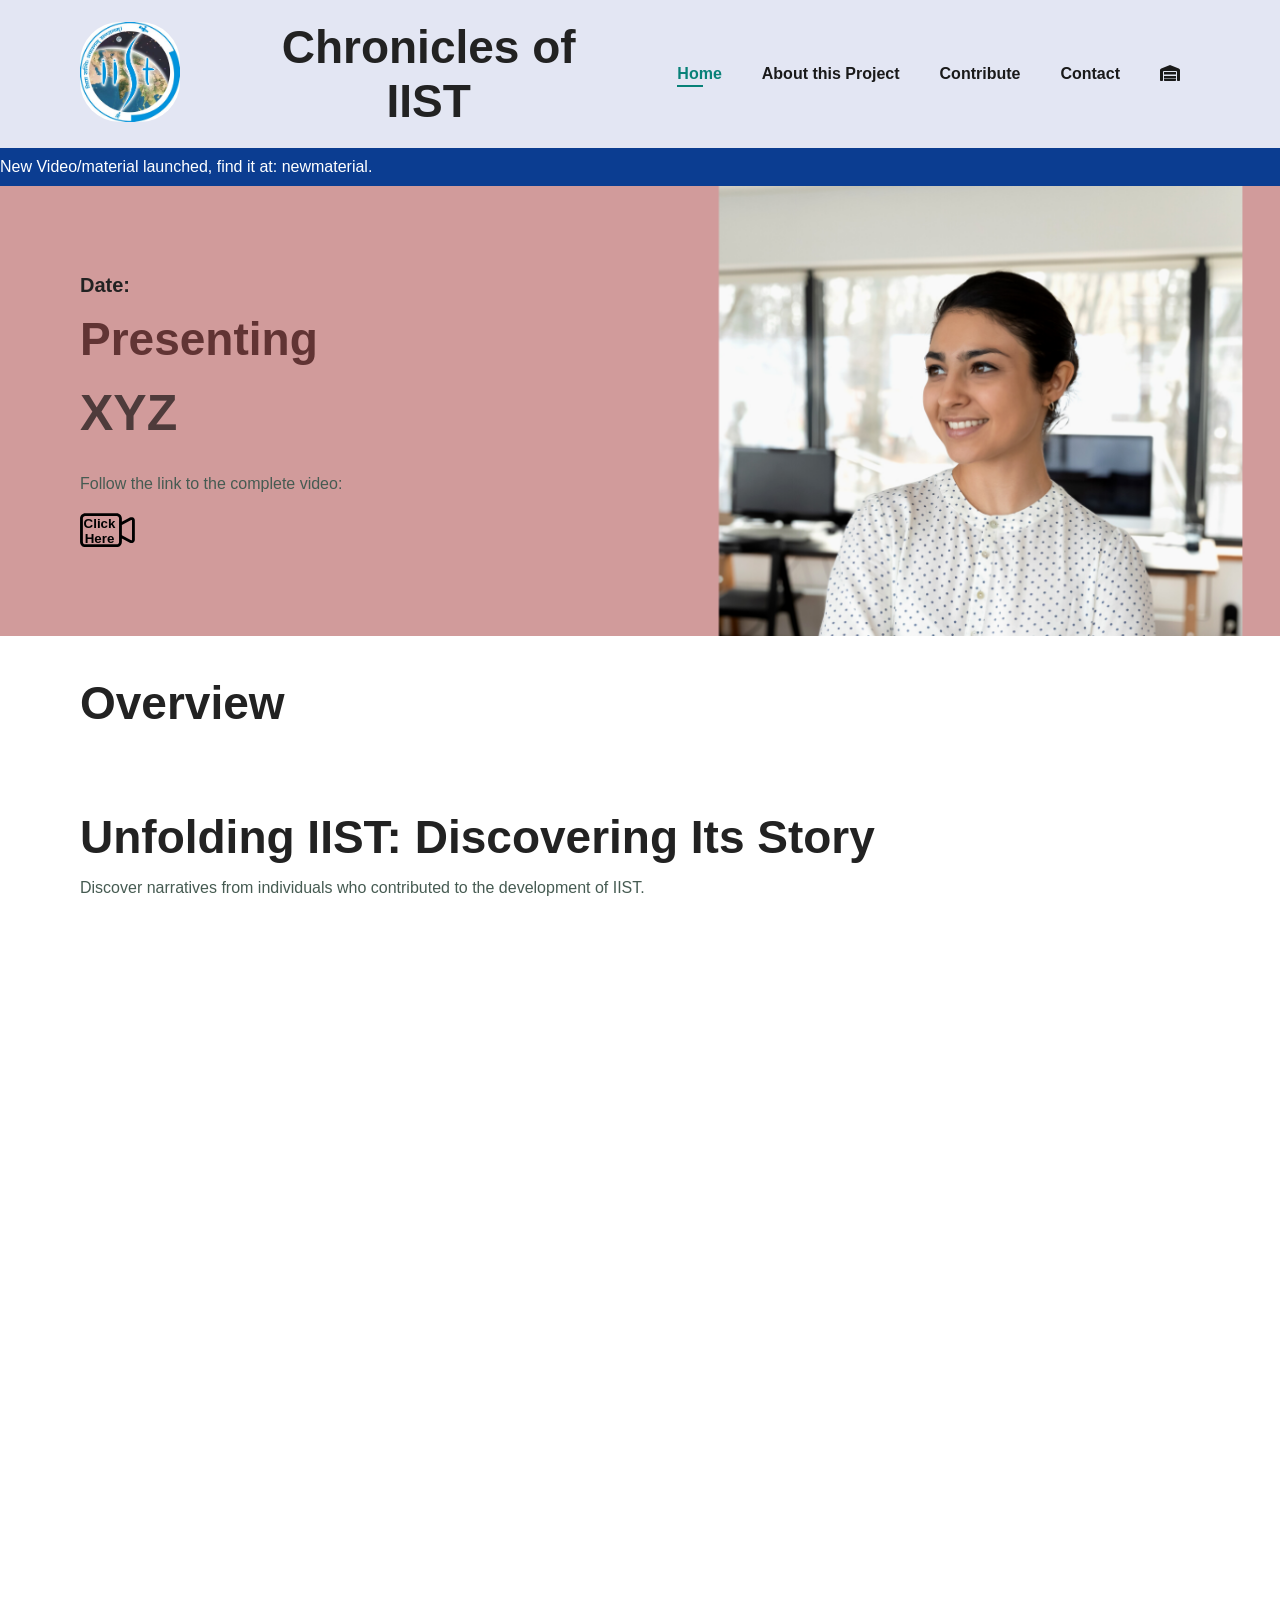
<file: Index.html>
<!DOCTYPE html>
<html lang = "en">

<head>
    <meta charset="UTF-8">
    <meta http-equiv="X-UA-Compatible" contents="IE=edge">
    <meta name="viewport" content="width=device-width,initial-scale=1.0">
    <title>Practice</title>
    <link rel="stylesheet" href="style.css">
    <link rel="stylesheet" href="https://cdnjs.cloudflare.com/ajax/libs/font-awesome/6.6.0/css/all.min.css">
    <link href="https://fonts.googleapis.com/icon?family=Material+Icons" rel="stylesheet">
</head>
<body>
    <section id = "header">
        <a href="#"><img src="logo.jpeg" class = "logo"  alt=""> </a>
        <div class="title">
            <h2>Chronicles of IIST</h2>
        </div>
        <div>
            <ul id="navbar">
                <li><a class = "active" href="index.html">Home</a></li>
                <li><a href="about.html">About this Project</a></li>
                <li><a href="blog.html">Contribute</a></li>
                <li><a href="contact.html">Contact</a></li>
                <li><a href="https://www.iist.ac.in/"><i class="fas fa-warehouse"></i></a></li>
            </ul>
        </div>
    </section>
   <div class="announcement-bar">
    New Video/material launched, find it at: newmaterial.
        </div>
    </div>
    <section class="hero">
        <h4>Date: </h4>
        <h2>Presenting</h2>
        <h1>XYZ</h1>
        <p>Follow the link to the complete video: </p>
        <button>Click Here</button>
    </section>

    <section id="archives" class="section-p1">
      <h2>Overview</h2>
    </section>

    <section id ="More" class="section-p1">
        <h2>Unfolding IIST: Discovering Its Story</h2>
        <p>Discover narratives from individuals who contributed to the development of IIST.</p>
        <div class ="pro-container">
            <div class = "pro">
                <img src="Man.png">
                <div class ="des">
                    <span><b>Title</b> </span>
                    <h5>Name of the person</h5>
                    <a href="a"><i class="fas fa-arrow-right"></i></a>
                </div>
            </div>
      
        
            <div class = "pro">
                <img src="Man.png">
                <div class ="des">
                    <span><b>Title</b> </span>
                    <h5>Name of the person</h5>
                    <a href="a"><i class="fas fa-arrow-right"></i></a>
                </div>
            </div>
        
            <div class = "pro">
                <img src="Man.png">
                <div class ="des">
                    <span><b>Title</b> </span>
                    <h5>Name of the person</h5>
                    <a href="a"><i class="fas fa-arrow-right"></i></a>
                </div>
            </div>
        
            <div class = "pro">
                <img src="Man.png">
                <div class ="des">
                    <span><b>Title</b> </span>
                    <h5>Name of the person</h5>
                    <a href="a"><i class="fas fa-arrow-right"></i></a>
                </div>
            </div>
        </div>
    </section>
    

</section>
<section id="florafauna" class="section-p1">
    <h2>Flora and Fauna @IIST</h2>
    <p>In this section, you can explore the diverse plants and animals that bring life and vibrancy to the campus.</p>
    <div class="container">
        <div class="card__container">
            <article class="card__article">
                <img src="bird.png" alt="Sparrow" class="card__img">

                <div class="card__data">
                    <span class="card__description">Scientic Name </span>
                    <h2 class="card__title">Name</h2> 
                    <a href="#" class="card__button">Read More</a>
                    
                </div>
            </article>
           
            <article class="card__article">
                <img src="bird.png" alt="Sparrow" class="card__img">

                <div class="card__data">
                    <span class="card__description"> Scientic Name</span>
                    <h2 class="card__title">name</h2> 
                    <a href="#" class="card__button">Read More</a>
                    
                </div>
            </article>

         <article class="card__article">
                <img src="bird.png" alt="Sparrow" class="card__img">

                <div class="card__data">
                    <span class="card__description">Scientific name</span>
                    <h2 class="card__title">name</h2> 
                    <a href="#" class="card__button">Read More</a>
                    
                </div>
            </article>
        </div>
    </div>
</section>
<script src="script.js">
    </script>
</body>
</html>
</file>
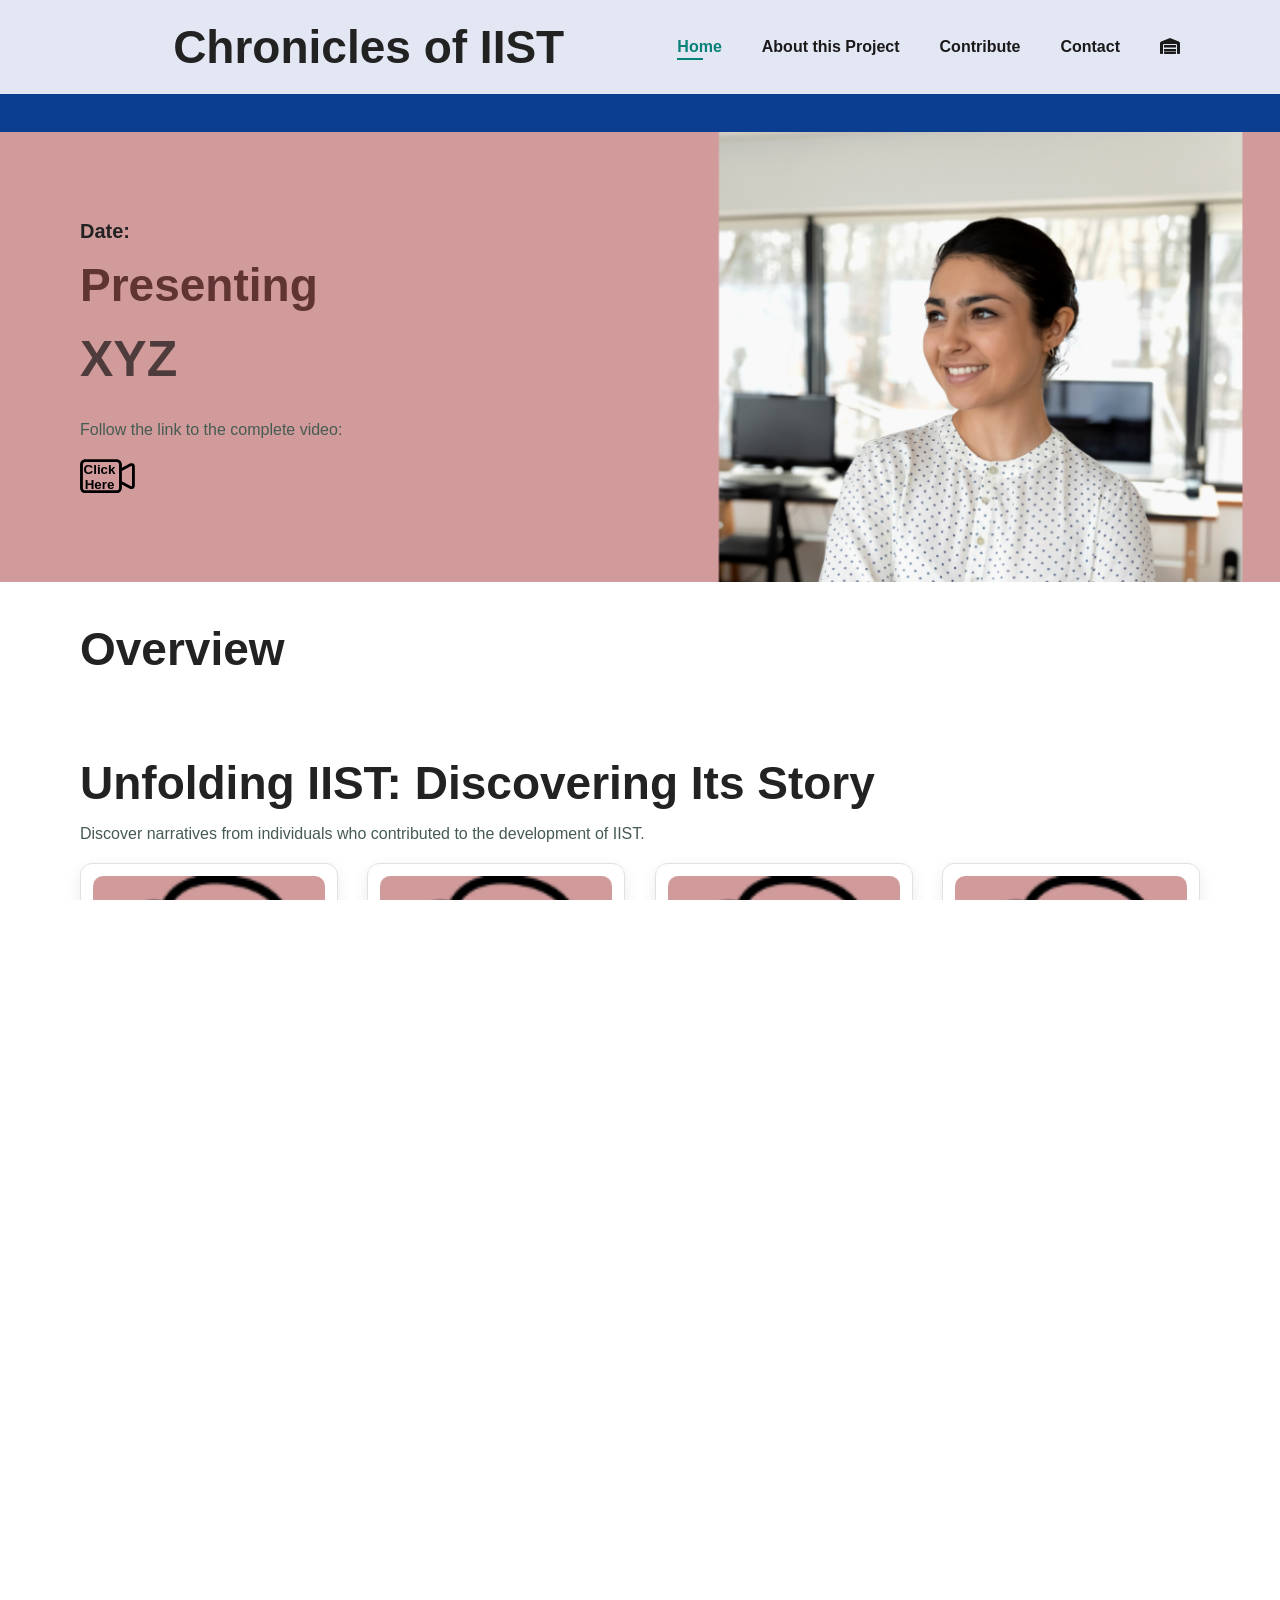
<file: index.html>
<!DOCTYPE html>
<html lang = "en">

<head>
    <meta charset="UTF-8">
    <meta http-equiv="X-UA-Compatible" contents="IE=edge">
    <meta name="viewport" content="width=device-width,initial-scale=1.0">
    <title>Practice</title>
    <link rel="stylesheet" href="style.css">
    <link rel="stylesheet" href="https://cdnjs.cloudflare.com/ajax/libs/font-awesome/6.6.0/css/all.min.css">
    <link href="https://fonts.googleapis.com/icon?family=Material+Icons" rel="stylesheet">
</head>
<body>
    <section id = "header">
       
        <div class="title">
            <h2>Chronicles of IIST</h2>
        </div>
        <div>
            <ul id="navbar">
                <li><a class = "active" href="index.html">Home</a></li>
                <li><a href="about.html">About this Project</a></li>
                <li><a href="blog.html">Contribute</a></li>
                <li><a href="contact.html">Contact</a></li>
                <li><a href="https://www.iist.ac.in/" alt = "Photo Gallery"><i class="fas fa-warehouse"></i></a></li>
            </ul>
        </div>
    </section>
   <div class="announcement-bar">
       <div class="announcement-text">
            New Video/material launched, find it at: newmaterial.
       </div>
    </div>
    </div>
    <section class="hero">
        <h4>Date: </h4>
        <h2>Presenting</h2>
        <h1>XYZ</h1>
        <p>Follow the link to the complete video: </p>
        <button>Click Here</button>
    </section>

    <section id="archives" class="section-p1">
      <h2>Overview</h2>
    </section>

    <section id ="More" class="section-p1">
        <h2>Unfolding IIST: Discovering Its Story</h2>
        <p>Discover narratives from individuals who contributed to the development of IIST.</p>
        <div class ="pro-container">
            <div class = "pro">
                <img src="Man.png">
                <div class ="des">
                    <span><b>Title</b> </span>
                    <h5>Name of the person</h5>
                    <a href="a"><i class="fas fa-arrow-right"></i></a>
                </div>
            </div>
      
        
            <div class = "pro">
                <img src="Man.png">
                <div class ="des">
                    <span><b>Title</b> </span>
                    <h5>Name of the person</h5>
                    <a href="a"><i class="fas fa-arrow-right"></i></a>
                </div>
            </div>
        
            <div class = "pro">
                <img src="Man.png">
                <div class ="des">
                    <span><b>Title</b> </span>
                    <h5>Name of the person</h5>
                    <a href="a"><i class="fas fa-arrow-right"></i></a>
                </div>
            </div>
        
            <div class = "pro">
                <img src="Man.png">
                <div class ="des">
                    <span><b>Title</b> </span>
                    <h5>Name of the person</h5>
                    <a href="a"><i class="fas fa-arrow-right"></i></a>
                </div>
            </div>
        </div>
    </section>
    

</section>
<section id="florafauna" class="section-p1">
    <h2>Flora and Fauna @IIST</h2>
    <p>In this section, you can explore the diverse plants and animals that bring life and vibrancy to the campus.</p>
    <div class="slider-wrapper">
    <div class="container">
        <div class="card__container">
            <article class="card__article">
                <img src="bird.png" alt="Sparrow" class="card__img">

                <div class="card__data">
                    <span class="card__description">Eudynamys scolopaceus</span>
                    <h2 class="card__title">Asian Koel</h2> 
                    <a href="IndianKoel.html" class="card__button">Read More</a>
                    
                </div>
            </article>
           
            <article class="card__article">
                <img src="bird.png" alt="Sparrow" class="card__img">

                <div class="card__data">
                    <span class="card__description">Dinopium benghalense</span>
                    <h2 class="card__title"style="line-height: 1.3;">Black-rumped Flameback</h2> 
                    <a href="black-rumpedflameback.html" class="card__button">Read More</a>
                    
                </div>
            </article>

         <article class="card__article">
                <img src="bird.png" alt="Sparrow" class="card__img">

                <div class="card__data">
                    <span class="card__description">Acridotheres tristis</span>
                    <h2 class="card__title">Common Myna</h2> 
                    <a href="myna.html" class="card__button">Read More</a>
                    
                </div>
            </article>
        <article class="card__article">
                <img src="bird.png" alt="Sparrow" class="card__img">

                <div class="card__data">
                    <span class="card__description"> Orthotomus sutorius</span>
                    <h2 class="card__title">Common Tailorbird</h2> 
                    <a href="tailorbird.html" class="card__button">Read More</a>
                    
                </div>
            </article>
        <article class="card__article">
                <img src="bird.png" alt="Sparrow" class="card__img">

                <div class="card__data">
                    <span class="card__description">Bubulcus coromandus</span>
                    <h2 class="card__title">Eastern Cattle Egret</h2> 
                    <a href="cattle.html" class="card__button">Read More</a>
                    
                </div>
            </article>
        <article class="card__article">
                <img src="bird.png" alt="Sparrow" class="card__img">

                <div class="card__data">
                    <span class="card__description">Treron affinis</span>
                    <h2 class="card__title"style="line-height: 1.3";>Gray-fronted Green Pigeon</h2> 
                    <a href="pigeongreen.html" class="card__button">Read More</a>
                    
                </div>
            </article>
        </div>
    </div>
<button class="slider-btnprev" aria-label="Previous">‹</button>
<button class="slider-btnnext" aria-label="Next">›</button>
</section>
<script>
document.addEventListener('DOMContentLoaded', () => {
    const container = document.querySelector('.card__container');
    const cards = document.querySelectorAll('.card__article');
    const prevBtn = document.querySelector('.slider-btnprev');
    const nextBtn = document.querySelector('.slider-btnnext');

    let currentIndex = 0;

    function updateSlider() {
        if (cards.length === 0) return;

        const cardWidth = cards[0].offsetWidth;
        // Get the actual gap from CSS
        const gap = parseFloat(getComputedStyle(container).gap) || 0;
        const scrollAmount = currentIndex * (cardWidth + gap);

        container.style.transform = `translateX(-${scrollAmount}px)`;

        // Button States
        prevBtn.style.opacity = currentIndex === 0 ? "0.3" : "1";
        prevBtn.style.pointerEvents = currentIndex === 0 ? "none" : "auto";

        const visibleCards = Math.floor(document.querySelector('.container').offsetWidth / cardWidth);
        const maxIndex = cards.length - visibleCards;
        
        nextBtn.style.opacity = currentIndex >= maxIndex ? "0.3" : "1";
        nextBtn.style.pointerEvents = currentIndex >= maxIndex ? "none" : "auto";
    }

    nextBtn.addEventListener('click', () => {
        const cardWidth = cards[0].offsetWidth;
        const visibleCards = Math.floor(document.querySelector('.container').offsetWidth / cardWidth);
        if (currentIndex < cards.length - visibleCards) {
            currentIndex++;
            updateSlider();
        }
    });

    prevBtn.addEventListener('click', () => {
        if (currentIndex > 0) {
            currentIndex--;
            updateSlider();
        }
    });

    window.addEventListener('resize', updateSlider);
    updateSlider();
});
</script>
</body>
</html>
</file>
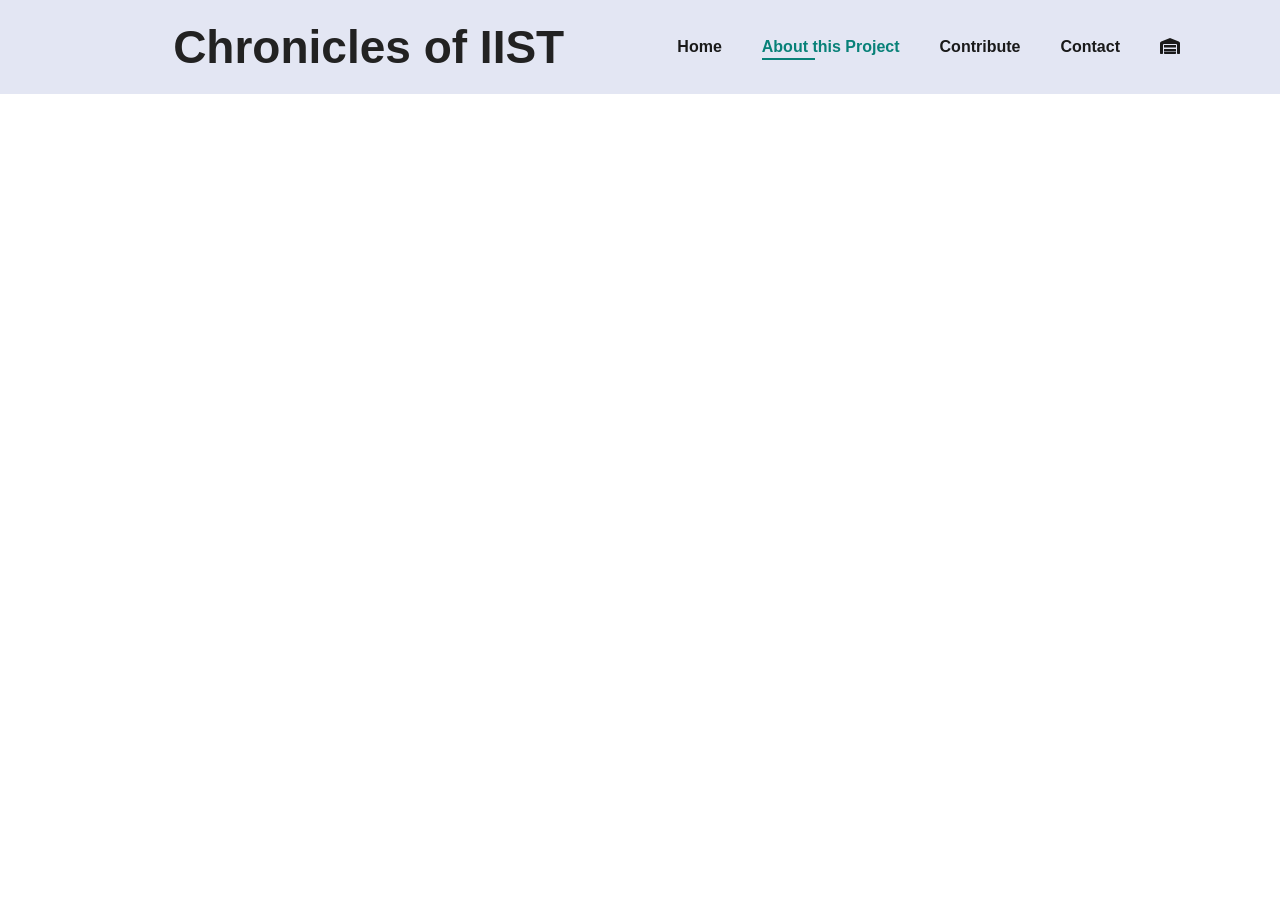
<file: about.html>
<!DOCTYPE html>
<html lang = "en">
    <head>
    <meta charset="UTF-8">
    <meta http-equiv="X-UA-Compatible" contents="IE=edge">
    <meta name="viewport" content="width=device-width,initial-scale=1.0">
    <title>Practice</title>
    <link rel="stylesheet" href="style.css">
    <link rel="stylesheet" href="https://cdnjs.cloudflare.com/ajax/libs/font-awesome/6.6.0/css/all.min.css">
    </head>
<body>
    <section id = "header">
        <div class = "title">
           <h2>Chronicles of IIST</h2> 
        </div>
        <div>
            <ul id="navbar">
                <li><a href="index.html">Home</a></li>
                <li><a class = "active" href="about.html">About this Project</a></li>
                <li><a href="blog.html">Contribute</a></li>
                <li><a href="contact.html">Contact</a></li>
                <li><a href="https://www.iist.ac.in/"><i class="fas fa-warehouse"></i></a></li>
            </ul>
        </div>
        
    </section>
</body>
</html>
</file>
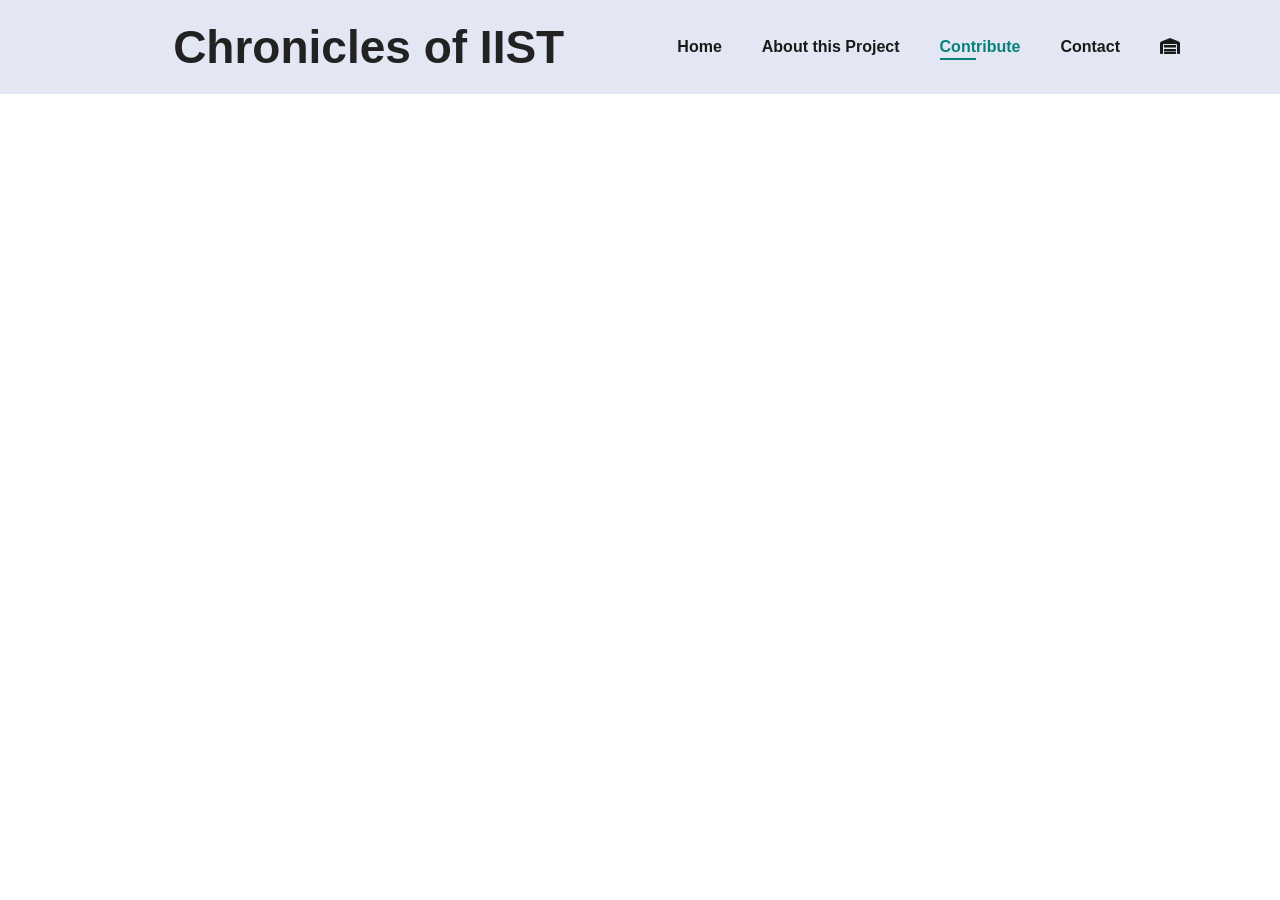
<file: blog.html>
<!DOCTYPE html>
<html>
    <head lang="en">
        <meta charset="UTF-8">
        <meta http-equiv="X-UA-Compatible" contents="IE=edge">
        <meta name="viewport" content="width=device-width,initial-scale=1.0">
        <title>Practice</title>
        <link rel="stylesheet" href="style.css">
        <link rel="stylesheet" href="https://cdnjs.cloudflare.com/ajax/libs/font-awesome/6.6.0/css/all.min.css">
    </head>
    <body>
        <section id = "header">
        <div class = "title">
            <h2>Chronicles of IIST</h2>
        </div>
        <div>
            <ul id="navbar">
                <li><a href="index.html">Home</a></li>
                <li><a href="about.html">About this Project</a></li>
                <li><a href="blog.html" class = "active">Contribute</a></li>
                <li><a href="contact.html">Contact</a></li>
                <li><a href="https://www.iist.ac.in/"><i class="fas fa-warehouse"></i></a></li>
            </ul>
        </div>
        </section>

        <script src="script.js"></script>
    </body>
</html>
</file>
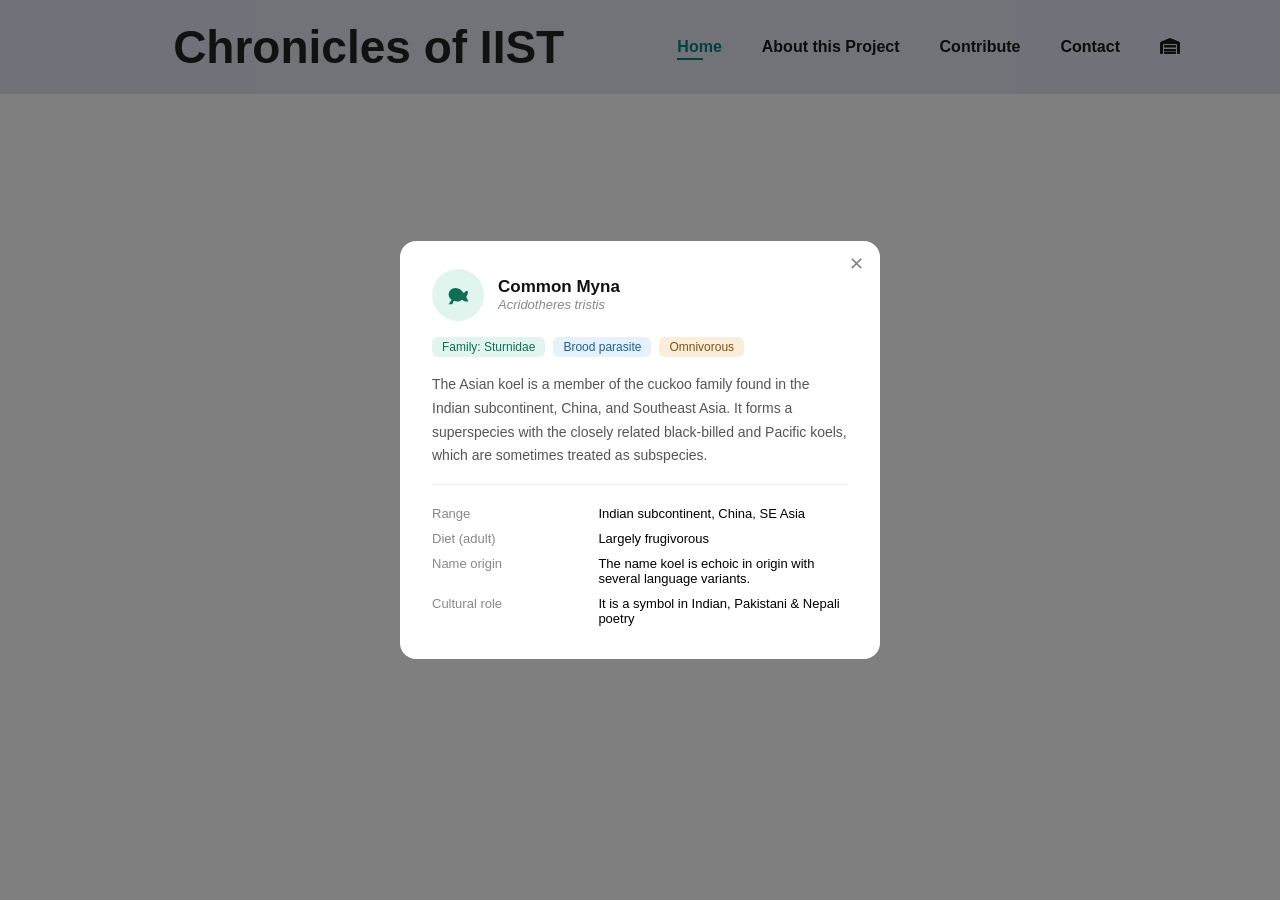
<file: cattle.html>
<!DOCTYPE html>
<html lang = "en">

<head>
    <meta charset="UTF-8">
    <meta http-equiv="X-UA-Compatible" contents="IE=edge">
    <meta name="viewport" content="width=device-width,initial-scale=1.0">
    <title>Practice</title>
    <link rel="stylesheet" href="style.css">
    <link rel="stylesheet" href="https://cdnjs.cloudflare.com/ajax/libs/font-awesome/6.6.0/css/all.min.css">
    <link href="https://fonts.googleapis.com/icon?family=Material+Icons" rel="stylesheet">
</head>
<body>
    <section id = "header">
       
        <div class="title">
            <h2>Chronicles of IIST</h2>
        </div>
        <div>
            <ul id="navbar">
                <li><a class = "active" href="index.html">Home</a></li>
                <li><a href="about.html">About this Project</a></li>
                <li><a href="blog.html">Contribute</a></li>
                <li><a href="contact.html">Contact</a></li>
                <li><a href="https://www.iist.ac.in/" alt = "Photo Gallery"><i class="fas fa-warehouse"></i></a></li>
            </ul>
        </div>
    </section>
<!-- Koel Info Card Popup -->
<div id="overlay" onclick="if(event.target===this) closeCard()">
  <div class="koel-card" id="koelCard">
    <button class="close-btn" onclick="closeCard()">&#x2715;</button>

    <div class="card-header">
      <div class="bird-icon">
        <svg width="28" height="28" viewBox="0 0 24 24" fill="none">
          <path d="M21 8c-1.5 0-3 1-4 2.5C15.5 8 13 6 10 6c-3.5 0-6 2.5-6 5.5 0 2 1 3.5 2.5 4.5L4 20h3l1.5-3c1 .5 2 .5 3 .5 1.5 0 3-.5 4-1.5 1 1 2.5 1.5 3.5 1.5h2l-2-4c1-1 1.5-2.5 1.5-4 0-1-.5-1-1.5-1z" fill="#0F6E56"/>
        </svg>
      </div>
      <div>
        <h3 class="card-title">Common Myna</h3>
        <p class="card-subtitle">Acridotheres tristis</p>
      </div>
    </div>

    <div class="tags">
      <span class="tag tag-green">Family: Sturnidae</span>
      <span class="tag tag-blue">Brood parasite</span>
      <span class="tag tag-amber">Omnivorous</span>
    </div>

    <p class="card-desc">
      The Asian koel is a member of the cuckoo family found in the Indian subcontinent, China, and Southeast Asia. It forms a superspecies with the closely related black-billed and Pacific koels, which are sometimes treated as subspecies.
    </p>

    <div class="card-table-wrapper">
      <table class="card-table">
        <tr><td class="label">Range</td><td>Indian subcontinent, China, SE Asia</td></tr>
        <tr><td class="label">Diet (adult)</td><td>Largely frugivorous</td></tr>
        <tr><td class="label">Name origin</td><td> The name koel is echoic in origin with several language variants.</td></tr>
        <tr><td class="label">Cultural role</td><td>It is a symbol in Indian, Pakistani &amp; Nepali poetry</td></tr>
      </table>
    </div>
  </div>
</div>
<script>
  function closeCard() {
  window.location.href = "Index.html"; 
}
</script>

</body>
</html>
</file>
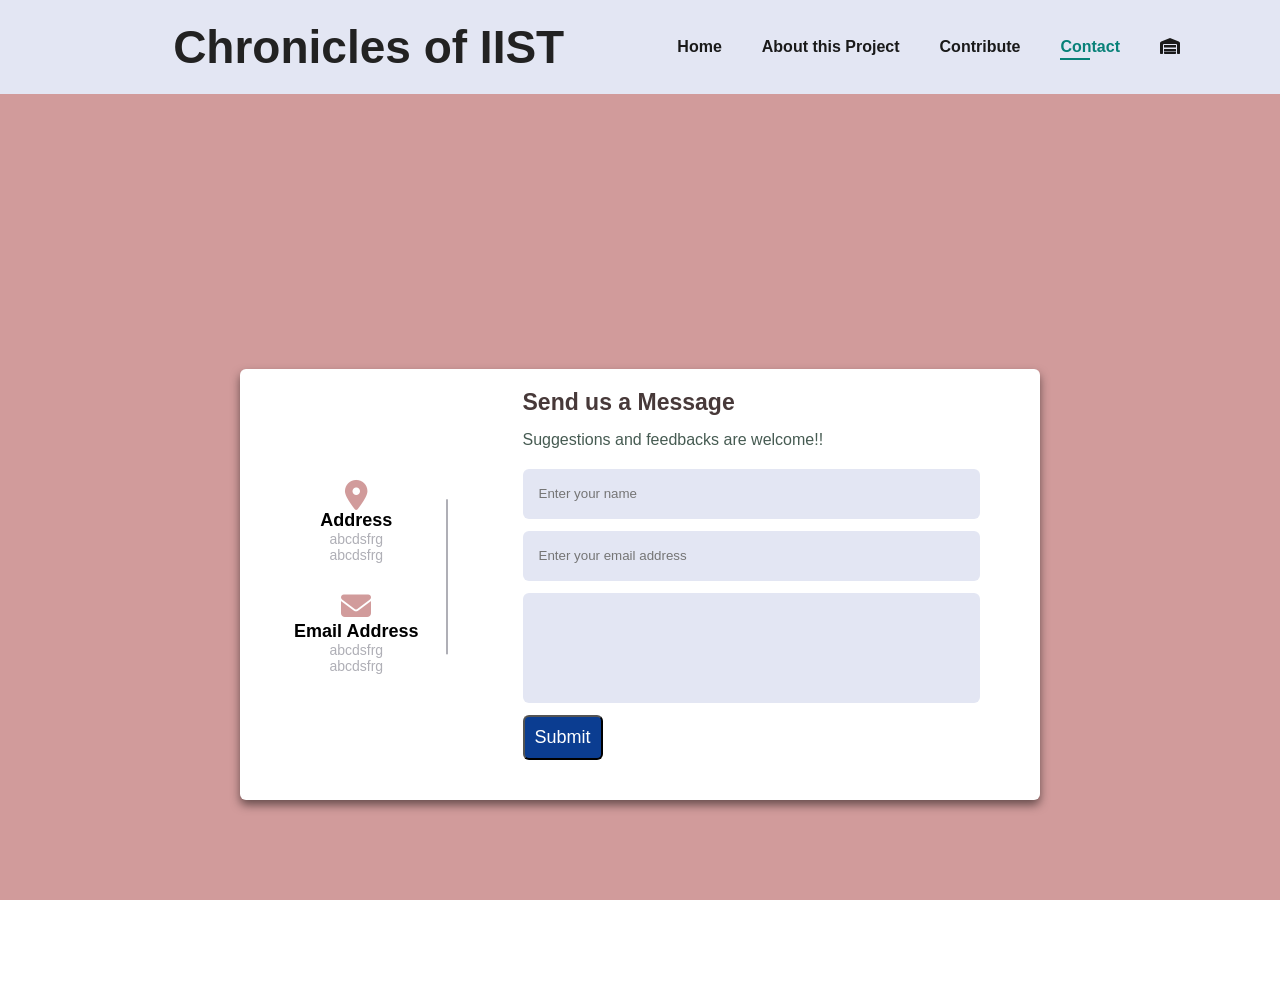
<file: contact.html>
<!DOCTYPE html>
<html>
    <head lang="en">
        <meta charset="UTF-8">
        <meta http-equiv="X-UA-Compatible" contents="IE=edge">
        <meta name="viewport" content="width=device-width,initial-scale=1.0">
        <title>Practice</title>
        <link rel="stylesheet" href="style.css">
        <link rel="stylesheet" href="https://cdnjs.cloudflare.com/ajax/libs/font-awesome/6.6.0/css/all.min.css">
    </head>
    <body>
        <section id = "header">
        <div class = "title">
            <h2>Chronicles of IIST</h2>
        </div>
        <div>
            <ul id="navbar">
                <li><a href="index.html">Home</a></li>
                <li><a href="about.html">About this Project</a></li>
                <li><a href="blog.html" >Contribute</a></li>
                <li><a href="contact.html" class = "active">Contact</a></li>
               <li><a href="https://www.iist.ac.in/"><i class="fas fa-warehouse"></i></a></li>
            </ul>
        </div>
    </section>
    <section id="body_contact" class="body_contact">
     <section id="contact" class="contact">
            <section id="n" class="section-p1">
            
            </section>
            <div class="contact_container">
                <div class="contact_content">
                    <div class="contact_left_side">
                        
                        <div class="address">
                            <i class="fas fa-map-marker-alt"></i>
                            <div class="contact_topic">Address</div>
                            <div class="contact_text1">abcdsfrg</div>
                            <div class="contact_text2">abcdsfrg</div>
                        </div>

                        <div class="email">
                            <i class="fas fa-solid fa-envelope"></i>
                            <div class="contact_topic">Email Address</div>
                            <div class="contact_text1">abcdsfrg</div>
                            <div class="contact_text2">abcdsfrg</div>
                        </div>
                    </div>
                    <div class="contact_right_side">
                        <div class="text">Send us a Message</div>
                        <p>Suggestions and feedbacks are welcome!!</p>
                   
                      <form action="https://api.web3forms.com/submit" method="POST">
                        <input type="hidden" name="access_key" value="5dbc272b-2585-4228-a4de-9ed58d642569">
                        <div class="contact_inputbox">
                            <input name="name" type="text" placeholder="Enter your name">
                        </div>
                        <div class="contact_inputbox_emailbox">
                            <input name="email" type="text" placeholder="Enter your email address">
                        </div>
                        <div name="message" class="contact_inputbox_suggestionbox">
                          <textarea>

                          </textarea>
                        </div>
                        <div class="button">
                            <input type="submit" value="Submit">
                        </div>
                    </form>
                     </div>
                </div>
            </div>
        </section>
        </section>
        <script src="script.js"></script>
    </body>
</html>
</file>
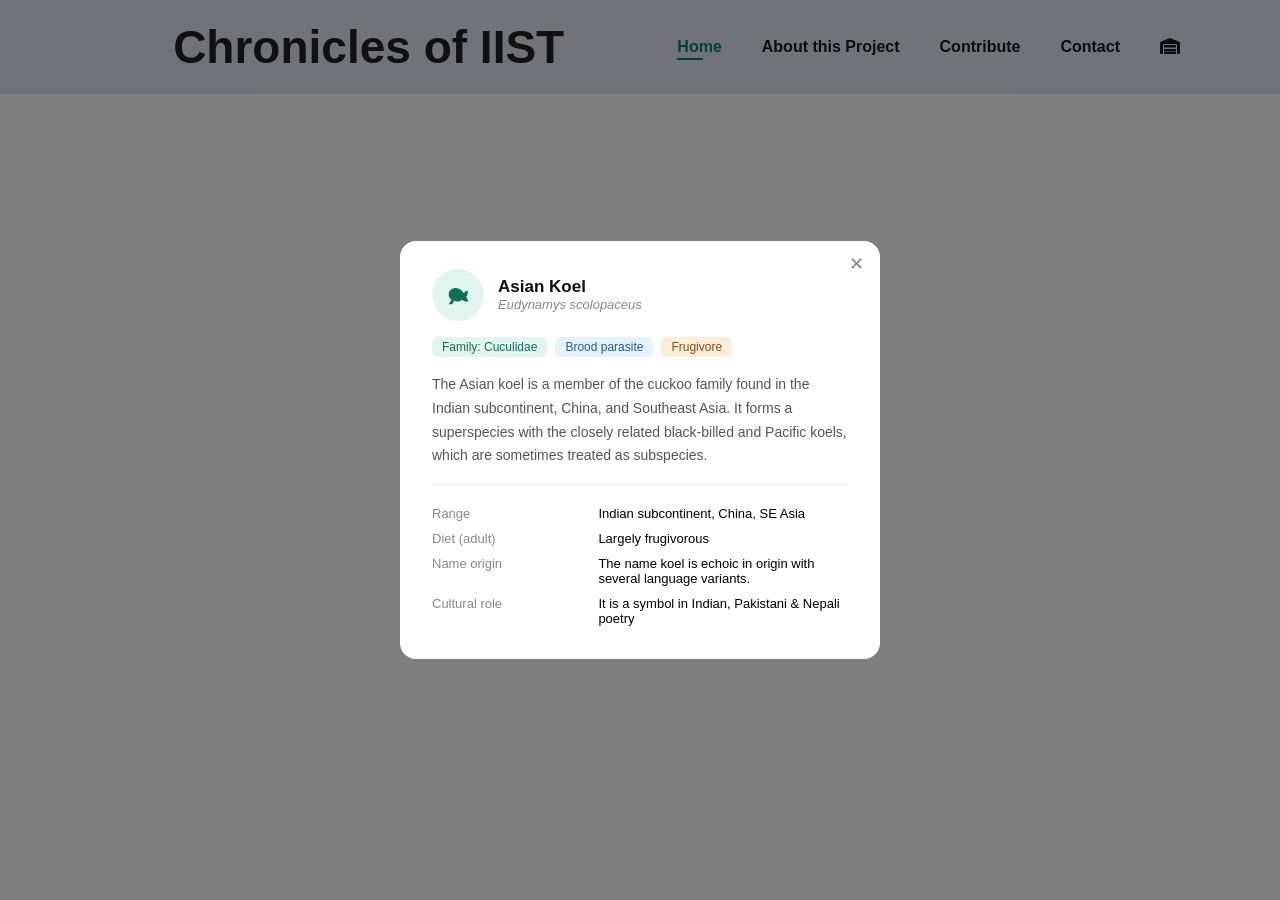
<file: IndianKoel.html>
<!DOCTYPE html>
<html lang = "en">

<head>
    <meta charset="UTF-8">
    <meta http-equiv="X-UA-Compatible" contents="IE=edge">
    <meta name="viewport" content="width=device-width,initial-scale=1.0">
    <title>Practice</title>
    <link rel="stylesheet" href="style.css">
    <link rel="stylesheet" href="https://cdnjs.cloudflare.com/ajax/libs/font-awesome/6.6.0/css/all.min.css">
    <link href="https://fonts.googleapis.com/icon?family=Material+Icons" rel="stylesheet">
</head>
<body>
    <section id = "header">
       
        <div class="title">
            <h2>Chronicles of IIST</h2>
        </div>
        <div>
            <ul id="navbar">
                <li><a class = "active" href="index.html">Home</a></li>
                <li><a href="about.html">About this Project</a></li>
                <li><a href="blog.html">Contribute</a></li>
                <li><a href="contact.html">Contact</a></li>
                <li><a href="https://www.iist.ac.in/" alt = "Photo Gallery"><i class="fas fa-warehouse"></i></a></li>
            </ul>
        </div>
    </section>
<!-- Koel Info Card Popup -->
<div id="overlay" onclick="if(event.target===this) closeCard()">
  <div class="koel-card" id="koelCard">
    <button class="close-btn" onclick="closeCard()">&#x2715;</button>

    <div class="card-header">
      <div class="bird-icon">
        <svg width="28" height="28" viewBox="0 0 24 24" fill="none">
          <path d="M21 8c-1.5 0-3 1-4 2.5C15.5 8 13 6 10 6c-3.5 0-6 2.5-6 5.5 0 2 1 3.5 2.5 4.5L4 20h3l1.5-3c1 .5 2 .5 3 .5 1.5 0 3-.5 4-1.5 1 1 2.5 1.5 3.5 1.5h2l-2-4c1-1 1.5-2.5 1.5-4 0-1-.5-1-1.5-1z" fill="#0F6E56"/>
        </svg>
      </div>
      <div>
        <h3 class="card-title">Asian Koel</h3>
        <p class="card-subtitle">Eudynamys scolopaceus</p>
      </div>
    </div>

    <div class="tags">
      <span class="tag tag-green">Family: Cuculidae</span>
      <span class="tag tag-blue">Brood parasite</span>
      <span class="tag tag-amber">Frugivore</span>
    </div>

    <p class="card-desc">
      The Asian koel is a member of the cuckoo family found in the Indian subcontinent, China, and Southeast Asia. It forms a superspecies with the closely related black-billed and Pacific koels, which are sometimes treated as subspecies.
    </p>

    <div class="card-table-wrapper">
      <table class="card-table">
        <tr><td class="label">Range</td><td>Indian subcontinent, China, SE Asia</td></tr>
        <tr><td class="label">Diet (adult)</td><td>Largely frugivorous</td></tr>
        <tr><td class="label">Name origin</td><td> The name koel is echoic in origin with several language variants.</td></tr>
        <tr><td class="label">Cultural role</td><td>It is a symbol in Indian, Pakistani &amp; Nepali poetry</td></tr>
      </table>
    </div>
  </div>
</div>
<script>
  function closeCard() {
  window.location.href = "index.html"; 
}
</script>

</body>
</html>
</file>
<file: style.css>
@import url('https://fonts.cdnfonts.com/css/league-spartan');
html, body {
  height: 100%;
  overflow-y: scroll;
}   
*{
    margin: 0;
    padding: 0;
    box-sizing: border-box;
    font-family: 'league-spartan',sans-serif;
}
h1 {
    font-size: 50px;
    line-height: 64px;
    color: #222;
}
h2 {
    font-size: 46px;
    line-height: 54px;
    color: #222;
    align-items: center;
}
h4 {
    font-size: 20px;
    color: #222;
    text-align: left;
}
p { 
    font-size:16px;
    color: #465b52;
    margin:15px 0 20px 0;
}
.section-p1{
    padding: 40px 80px;
    text-align: left;
}
.section-m1 {
    margin: 40px 0;
}
body {
    width:100%;
}

#header{
    display:flex;
    align-items: center;
    justify-content: space-between;
    padding: 20px 80px;
    background: #e3e6f3;
    box-shadow: 0,5px,15px, rgba(0, 0, 0, 0.01);
    z-index: 999;
    position: sticky;
    top : 0;
    left : 0;

}
.title{
    flex: 1;
    font-style: normal;
    font-family: 'Franklin Gothic Medium', 'Arial Narrow', Arial, sans-serif ;
    font-size: 46px;
    line-height: 54px;
    color: #222;
    text-align: center;
    padding: 0 40px;
}
#navbar{
    display: flex;
    align-items: center;
    justify-content: center; 
}
#navbar li{
    list-style: none;
    padding: 0 20px;
    position: relative;

}
#navbar li a{
    text-decoration: none;
    font-size: 16px;
    font-weight: 600;
    color: #1a1a1a;
    transition: 0.3s ease;
    
}
#navbar li a:hover,
#navbar li a.active{
    color: #088178;   
}
#navbar li a.active::after,
#navbar li a:hover::after{
    content: "";
    width: 30%;
    height: 2px;
    background: #088178;
    position: absolute;
    bottom: -4px;
    left: 20px;
}

.hero{
    background-color: transparent;
    background-image: url("HeroImage.png");
    height: 50vh;
    width:auto;
    background-size: cover;
    background-position: center;
    padding: 0 80px;
    display: flex;
    flex-direction: column;
    align-items: flex-start;
    justify-content: center;
    background-attachment: scroll;
}
.hero h4{
    padding-bottom: 15px;
}
.hero h1{
    padding-bottom: 15px;
    color: #4e3b3b;
}
.hero h2{
    padding-bottom: 15px;
    color: #613434;
}
.hero button {
    background-image: url("Button.png");
    background-color: transparent;
    border : 0;
    height: 35px;
    width: 55px;
    padding-right: 16px;
    background-repeat: no-repeat;
    cursor: pointer;
    font-weight: 700;
}
.announcement-bar {
    width: 100%;
    overflow: hidden;
    background: #0b3d91;
    color: white;
    padding: 10px 0;
    white-space: nowrap;
}

.announcement-text {
    display: inline-block;
    padding-left: 100%;
    animation: scrollText 20s linear infinite;
}

@keyframes scrollText {
    from {
        transform: translateX(0);
    }
    to {
        transform: translateX(-100%);
    }
}
.pro-container{
    display: flex;
    flex-wrap: wrap;
    justify-content: space-between;
    gap: 25px;
}
.pro{
    width: 23%;
    min-width: 220px;
    border-radius: 12px;
    padding: 12px;
    border: 1px solid #e1e1e1;
    background-color: white;
    transition: 0.3s ease;
    box-shadow: 0 5px 15px rgba(0,0,0,0.08);
}
.pro img{
    width: 100%;
    border-radius: 10px;
}
.pro:hover{
    transform: translateY(-8px);
    box-shadow: 0 12px 25px rgba(0,0,0,0.2);
    cursor: pointer;
}
.des{
    text-align: center;
    padding-top: 10px;
}
.imgff{
    display: block;
    max-width: 100%;
    height: auto;
}
.container{
   display: grid;
   place-items: center;
   margin-inline: 1.5rem;
   padding-block:1rem;
   overflow: hidden;
    max-width: 1190px; /* Adjust based on your design */
    margin: 0 auto;

}
.card__container{
    display: flex;
    gap: 2rem;   
    transition: transform 0.5s ease-out; /* Smooth sliding transition */
    width: max-content;
}
.card__article{
    position: relative;
    overflow: hidden;
    flex: 0 0 auto;
}
.card__img{
    width: 328px;
    border-radius: 1.5rem;
}
.card__data{
    width: 280px;
    background-color: hsl(0,0%,100%);
    padding: 1.5rem 2rem;
    box-shadow: 0 8px 24px hsla(0,0%,0%,.15);
    border-radius: 1rem;
    position:absolute;
    bottom: -9rem;
    left: 0;
    right: 0;
    margin-inline: auto;
    opacity: 0;
    transition: opacity 1s 1s;
}
.card__title{
    font-size: 1.25rem;
    font-weight: 500;
    color: hsl(0,0,15%);
    margin-bottom: .75rem;
}
.card__button{
    text-decoration: none;
    font-size: .813rem;
    font-weight: 500;
    color: hsl(82,60%,28%);
}
.card__button:hover{
    text-decoration: underline;
}
.card__article:hover .card__data{
    animation: showdata 1s forwards;
    opacity: 1;
    transition: opacity .3s;
}
.card__article:hover{
    animation: remove-overflow 2s forwards;
}

@keyframes showdata {
    50%{
         transform: translateY(-10rem);
    }
    100%{
        transform: translateY(-8rem);
    }
       
}

@keyframes remove-overflow{
    t0{
        overflow:initial;
    }
}

.card__article:not(:hover){
    animation: show-overflow 2s forwards;
}
.card__article:not(:hover) .card__data{
    animation: remove-data 1s forwards;
}

@keyframes remove-data {
    0%{
        transform: translateY(-7rem);
    }
    50%{
        transform: translateY(-10rem);
    }
    100%{
        transform: translateY(.5rem);
    }
    
}

@keyframes show-overflow {
    0%{
        overflow:initial;
        pointer-events: none;
    }
    50%{
        overflow: hidden; 
    }
}

@media screen and (max-width: 340px){
    .container{
        margin-inline: 1rem;
    }
    .card_data{
        width: 250px;
        padding: 1rem;
    }
}
@media screen and (min-width: 768px){
    .card__container{
        grid-template-columns: repeat(3,1fr);
        column-gap: 50px;

    }
}
@media screen and (min-width: 1120px){
    .container{
        height: 100vh;}
    .card__container{
            grid-template-columns: repeat(3,1fr)
        }
    .card__img{
        width: 348px;
    }
    .card_-data{
        width: 316px;
        padding-inline: 2.5rem ;
    }
}
.logo{
    margin-right:20px;
    border-radius: 40px;
    max-height: 100px;
    max-width: auto;
}
.body_contact{
    min-height: 100vh;
    width: 100%;
    background: #d19b9b;
    display: flex;
    align-items: center;
    justify-content: center;
}
.contact_container{
    width: 80%;
    background-color: #fff;
    border-radius: 6px;
    padding: 20px 60px 40px 40px;
    box-shadow: 0 5px 10px rgba(0,0,0,0.5);
    width: 800px;
}
.contact_container .contact_content{
    display: flex;
    align-items: center;
    justify-content: space-between;
}
.contact_container .contact_content .contact_left_side{
    width: 25%;
    height: 100%;
    display: flex;
    flex-direction: column;
    align-items: center;
    justify-content: center;
    margin-top: 6px;
    position: relative;
}
.contact_content .contact_left_side::before{
    content: '';
    position: absolute;
    height: 70%;
    width: 2px;
    right:-15px;
    background: #afafb6;
    top: 50%;
    transform: translateY(-50%);
}
.contact_left_side .address{
margin: 14px;
text-align: center;
}
.contact_left_side .address i{
    font-size: 30px;
    color: #d19b9b;
}
.contact_left_side .email i{
    font-size: 30px;
    color: #d19b9b;
}
.contact_left_side .contact_topic{
    font-size: 18px;
    font-weight: bold;

}
.contact_left_side .email{
margin: 14px;
text-align: center;
}
.contact_left_side .address .contact_text1,
.contact_left_side .address .contact_text2{
    font-size: 14px;
    color: #afafb6;
}
.contact_left_side .email .contact_text1,
.contact_left_side .email .contact_text2{
    font-size: 14px;
    color: #afafb6;
}
.contact_container .contact_content .contact_right_side{
    width: 75%;
    margin-left: 90px;
}
.contact_content .contact_right_side .text{
    font-size: 23px;
    font-weight: 600;
    color: #473939;
}
.contact_right_side .contact_inputbox{
    height: 50px;
    width: 100%;
    margin: 12px 0;
}
.contact_right_side .contact_inputbox input{
    height: 100%;
    width: 100%;
    border: none;
    border-radius: 6px;
    background-color: #e3e6f3;
    padding: 0 16px
}
.contact_right_side .contact_inputbox_emailbox{
    height: 50px;
    width: 100%;
    margin: 12px 0;
}
.contact_right_side .contact_inputbox_emailbox input{
    height: 100%;
    width: 100%;
    border: none;
    border-radius: 6px;
    background-color: #e3e6f3;
    padding: 0 16px;
}
.contact_right_side .contact_inputbox_suggestionbox{
    height: 100px;
    width: 100%;
    margin: 12px 0;
    min-height: 110px;
}
.contact_right_side .contact_inputbox_suggestionbox textarea{
    height: 100%;
    width: 100%;
    border: none;
    border-radius: 6px;
    background-color: #e3e6f3;
    padding: 0 16px;
    resize: none;
}
.contact_right_side .button input[type="submit"]{
   color: #ffffff;
   font-size: 18px;
   background-color: #0b3d91;
   border-radius: 6px;
   padding: 10px;
   transition: all 0.3s ease;
   cursor: pointer;
}
.More{
    display: flex;
    justify-content: center;
    align-items: center;
    height: 100vh
}
.card_container_hero{
    padding-block: 5rem;

}
.card_content_hero{
    margin-inline: 1.75rem;
    border-radius: 1.25rem;
    overflow: hidden;    
}
.card_article{
    width:300px;
    border-radius: 1.25rem;
    overflow: hidden;
}
.card__img{
    position: relative;
    background-color: hsl(38,92%,58%);
    padding-top: 1.5rem;
    margin-bottom: -0.75rem;
}
.card_data{
    background-color: hsl(212,42%,20%);
    padding: 1.5rem 2rem;
    border-radius: 1rem;
    text-align: center;
    position: relative;
    z-index:10;
}
.card_img{
    width:180px;
    margin: 0 auto;
    position: relative;
    z-index: 5;
}
.card_shadow{
    width: 200;
    height: 200px;
    background-color: hsl(32,75%,50%) ;
    border-radius: 50%;
    position: absolute;
    top:3.75rem;
    left: 0;
    right: 0;
    margin-inline: auto;
    filter:blur(45px);

}
.card_name{
    font-size: 1.25rem;
    color: hsl(195,75%,52%);
    margin-bottom: 0.75rem;
}
.card_description{
    font-weight: 500;
    margin-bottom: 1.75rem;
}
.card_button{
    display: inline-block;
    background-color: hsl(38,92%,58%);
    padding: 0.75rem 1.5rem;
    border-radius: 0.25rem;
    color: hsl(212, 42%, 15%);
    font-weight: 600;
}
/* === Koel Info Card === */
#overlay {
  position: fixed;
  inset: 0;
  background: rgba(0, 0, 0, 0.5);
  display: flex;
  align-items: center;
  justify-content: center;
  z-index: 1000;
  padding: 1rem;
}

#overlay.hidden {
  display: none;
}

.koel-card {
  background: #ffffff;
  border-radius: 16px;
  padding: 1.75rem 2rem;
  max-width: 480px;
  width: 100%;
  position: relative;
  animation: slideUp 0.25s ease;
}

.close-btn {
  position: absolute;
  top: 14px;
  right: 16px;
  background: none;
  border: none;
  font-size: 18px;
  cursor: pointer;
  color: #888;
  line-height: 1;
  transition: color 0.2s;
}

.close-btn:hover {
  color: #333;
}

.card-header {
  display: flex;
  align-items: center;
  gap: 14px;
  margin-bottom: 1rem;
}

.bird-icon {
  width: 52px;
  height: 52px;
  border-radius: 50%;
  background: #E1F5EE;
  display: flex;
  align-items: center;
  justify-content: center;
  flex-shrink: 0;
}

.card-title {
  font-size: 17px;
  font-weight: 600;
  margin: 0;
  color: #111;
}

.card-subtitle {
  font-size: 13px;
  color: #888;
  margin: 0;
  font-style: italic;
}

.tags {
  display: flex;
  gap: 8px;
  flex-wrap: wrap;
  margin-bottom: 1rem;
}

.tag {
  font-size: 12px;
  padding: 3px 10px;
  border-radius: 6px;
}

.tag-green { background: #E1F5EE; color: #0F6E56; }
.tag-blue  { background: #E6F1FB; color: #185FA5; }
.tag-amber { background: #FAEEDA; color: #854F0B; }

.card-desc {
  font-size: 14px;
  color: #555;
  line-height: 1.7;
  margin: 0 0 1rem;
}

.card-table-wrapper {
  border-top: 1px solid #eee;
  padding-top: 1rem;
}

.card-table {
  width: 100%;
  font-size: 13px;
  border-collapse: collapse;
}

.card-table td {
  padding: 5px 0;
  vertical-align: top;
}

.card-table .label {
  color: #888;
  width: 40%;
}

@keyframes fadeIn {
  from { opacity: 0; }
  to   { opacity: 1; }
}

@keyframes slideUp {
  from { transform: translateY(20px); opacity: 0; }
  to   { transform: translateY(0);    opacity: 1; }
}
.slider-btnprev {
    left: 10px;
}

.slider-btnnext {
    right: 10px;
}
@media (max-width: 768px) {
    .slider-btn {
        display: none;
    }
}

/* Dot Indicators */
.slider-dots {
    display: flex;
    justify-content: center;
    gap: 8px;
    margin-top: 20px;
}

.slider-dots .dot {
    width: 10px;
    height: 10px;
    border-radius: 50%;
    background: #ccc;
    cursor: pointer;
    transition: background 0.3s ease;
}

.slider-dots .dot.active {
    background: #333;
}
.slider-wrapper {
    position: relative; /* Context for absolute buttons */
    width: 100%;
    overflow: hidden;
}

.slider-btnprev, .slider-btnnext {
    position: absolute;
    top: 50%;
    transform: translateY(-50%);
    background: #0b3d91;
    color: white;
    border: none;
    width: 40px;
    height: 40px;
    border-radius: 50%;
    font-size: 24px;
    cursor: pointer;
    z-index: 100; /* Ensure they stay on top */
    display: flex;
    align-items: center;
    justify-content: center;
    transition: background 0.3s;
}

.slider-btnprev:hover, .slider-btnnext:hover {
    background: #088178;
}

.slider-btnprev { left: 20px; }
.slider-btnnext { right: 20px; }

/* Ensure the container doesn't wrap the flex items */
.card__container {
    display: flex;
    flex-wrap: nowrap; /* Critical: keeps cards in one line */
}
#florafauna.section-p1 {
    padding-top: 10px;    /* Reduced from 40px */
    padding-bottom: 20px; /* Reduced from 40px */
}
#florafauna h2 {
    margin-bottom: 0.5rem;
}

#florafauna p {
    margin-top: 0;
    margin-bottom: 1.5rem; /* Controls space between text and the slider */
}
</file>
